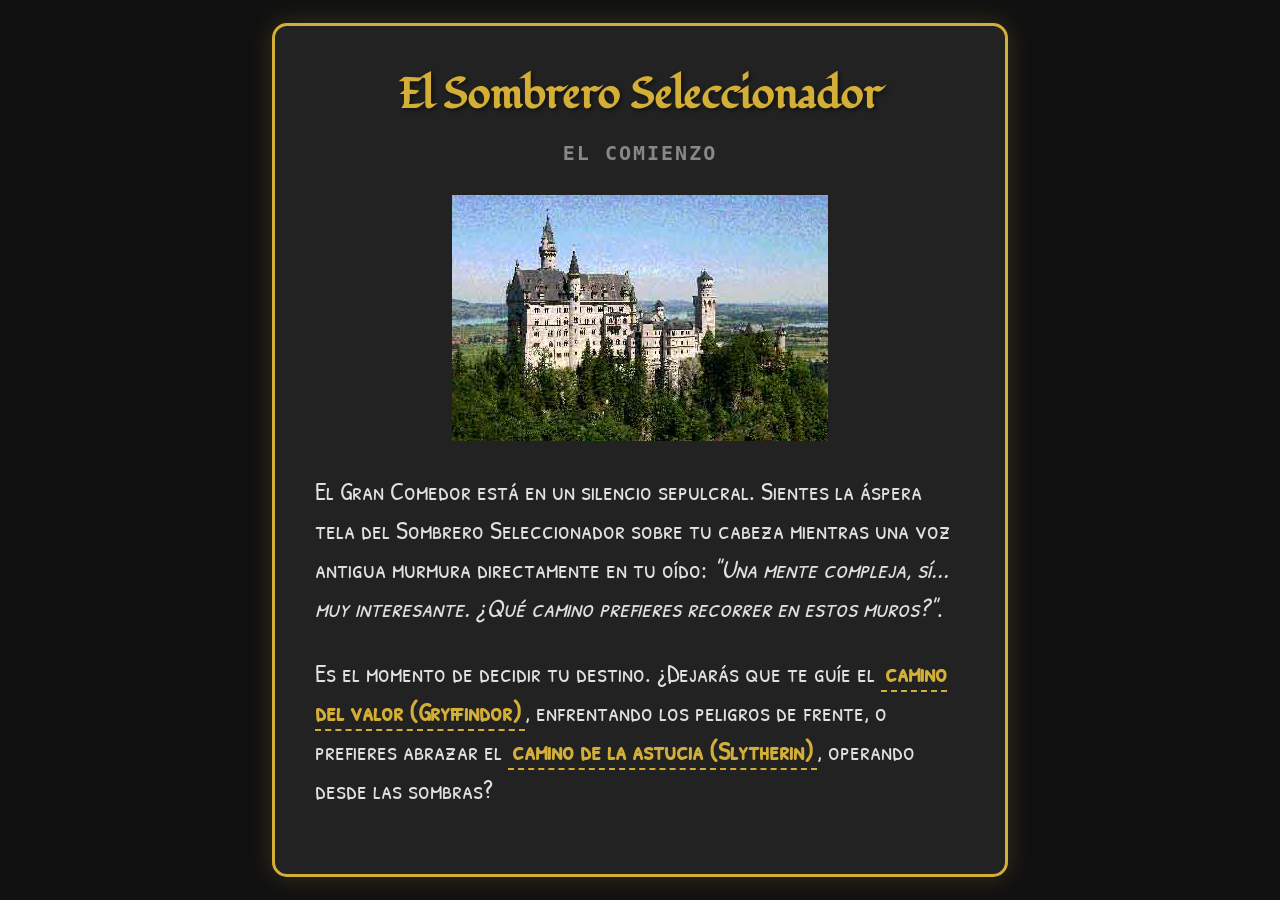
<file: index.html>
<!DOCTYPE html>
<html lang="es">
<head>
    <meta charset="UTF-8">
    <meta name="viewport" content="width=device-width, initial-scale=1.0">
    <title>Sombrero seleccionador</title>
    
    <link rel="preconnect" href="https://fonts.googleapis.com">
    <link rel="preconnect" href="https://fonts.gstatic.com" crossorigin>
    <link href="https://fonts.googleapis.com/css2?family=Fondamento&family=Patrick+Hand+SC&family=Ubuntu+Mono&display=swap" rel="stylesheet">
    
    <link rel="stylesheet" href="style.css">
</head>
<body>

    <div id="game-container">
        <h1>El Sombrero Seleccionador</h1>
        <h2>El Comienzo</h2>
        
        <img src="imagen.jpg" alt="Castillo de Hogwarts" class="node-image">
        
        <p>El Gran Comedor está en un silencio sepulcral. Sientes la áspera tela del Sombrero Seleccionador sobre tu cabeza mientras una voz antigua murmura directamente en tu oído: <em>"Una mente compleja, sí... muy interesante. ¿Qué camino prefieres recorrer en estos muros?"</em>.</p>
        
        <p>Es el momento de decidir tu destino. ¿Dejarás que te guíe el <a href="dos.html">camino del valor (Gryffindor)</a>, enfrentando los peligros de frente, o prefieres abrazar el <a href="tres.html">camino de la astucia (Slytherin)</a>, operando desde las sombras?</p>
    </div>

</body>
</html>
</file>
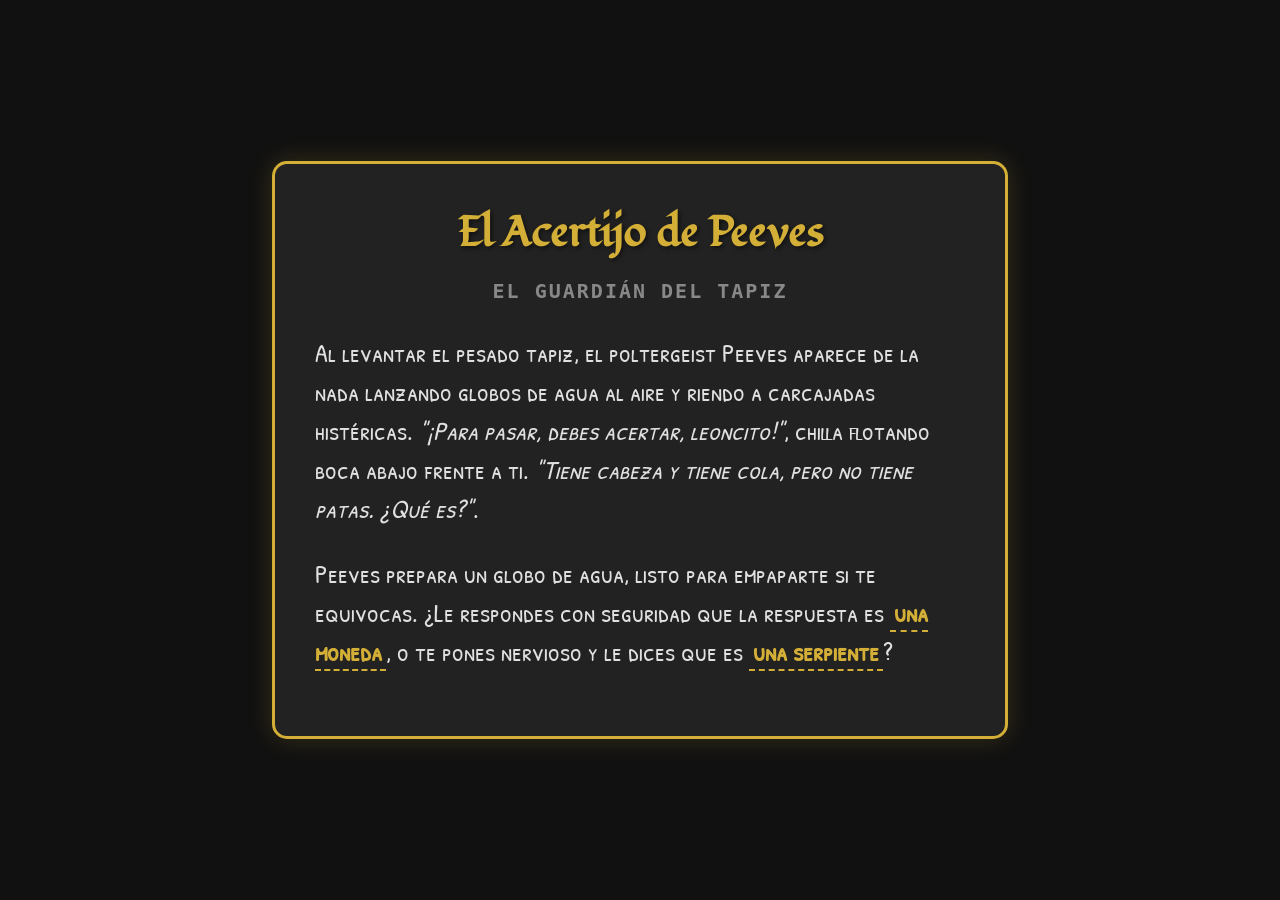
<file: cinco.html>
<!DOCTYPE html>
<html lang="es">
<head>
    <meta charset="UTF-8">
    <meta name="viewport" content="width=device-width, initial-scale=1.0">
    <title>Acertijo de Peeves</title>
    
    <link rel="preconnect" href="https://fonts.googleapis.com">
    <link rel="preconnect" href="https://fonts.gstatic.com" crossorigin>
    <link href="https://fonts.googleapis.com/css2?family=Fondamento&family=Patrick+Hand+SC&family=Ubuntu+Mono&display=swap" rel="stylesheet">
    
    
    <link rel="stylesheet" href="style.css">
</head>
<body>

    <div id="game-container">
        <h1>El Acertijo de Peeves</h1>
        <h2>El Guardián del Tapiz</h2>
        
        <p>Al levantar el pesado tapiz, el poltergeist Peeves aparece de la nada lanzando globos de agua al aire y riendo a carcajadas histéricas. <em>"¡Para pasar, debes acertar, leoncito!"</em>, chilla flotando boca abajo frente a ti. <em>"Tiene cabeza y tiene cola, pero no tiene patas. ¿Qué es?"</em>.</p>
        
        <p>Peeves prepara un globo de agua, listo para empaparte si te equivocas. ¿Le respondes con seguridad que la respuesta es <a href="siete.html">una moneda</a>, o te pones nervioso y le dices que es <a href="dos.html">una serpiente</a>?</p>
    </div>

</body>
</html>
</file>
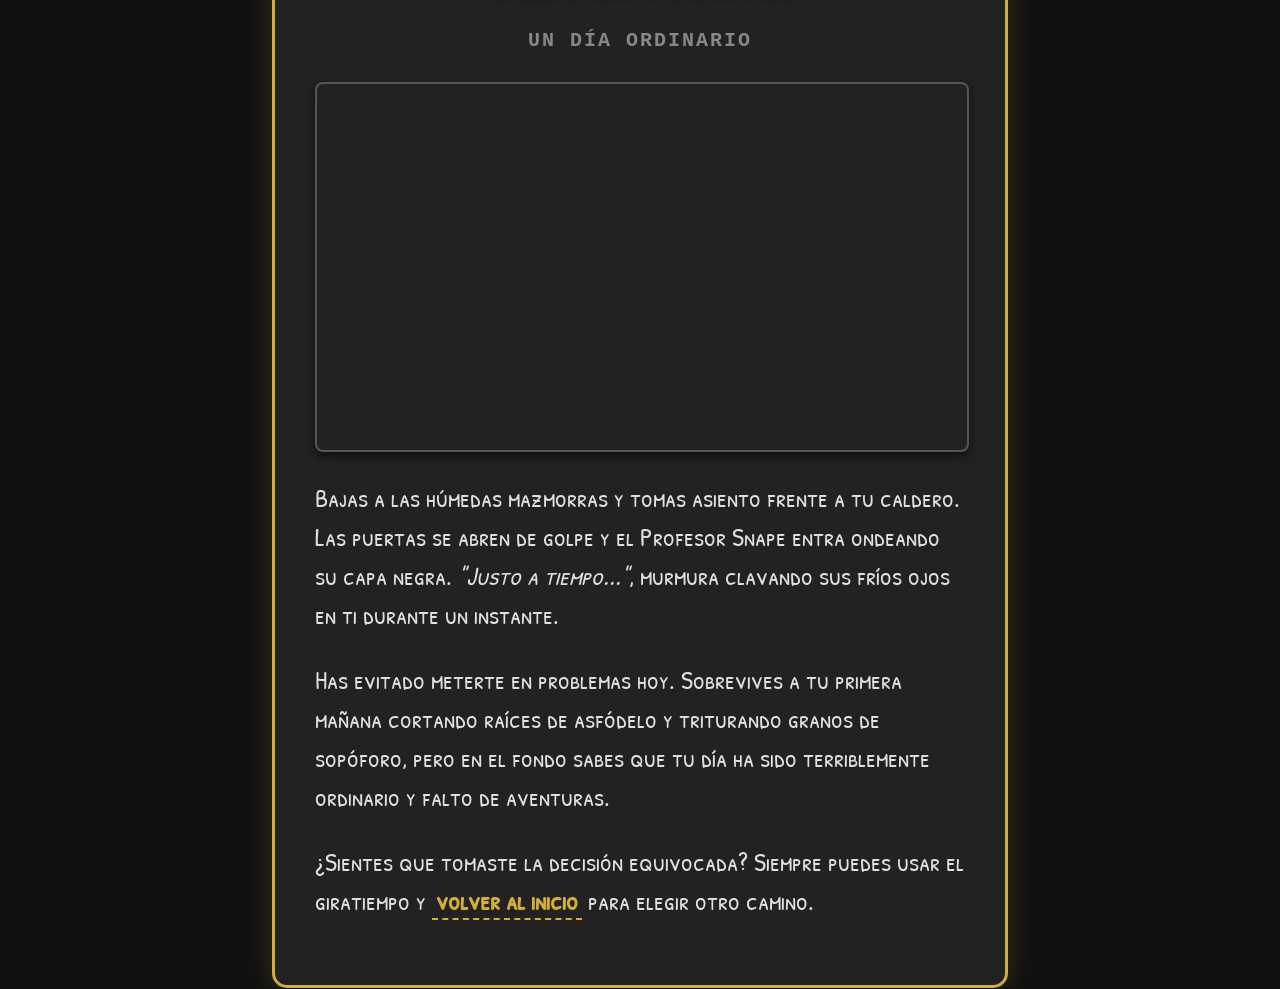
<file: cuatro.html>
<!DOCTYPE html>
<html lang="es">
<head>
    <meta charset="UTF-8">
    <meta name="viewport" content="width=device-width, initial-scale=1.0">
    <title>Pociones</title>
    <link rel="preconnect" href="https://fonts.googleapis.com">
    <link rel="preconnect" href="https://fonts.gstatic.com" crossorigin>
    <link href="https://fonts.googleapis.com/css2?family=Fondamento&family=Patrick+Hand+SC&family=Ubuntu+Mono&display=swap" rel="stylesheet">
    <link rel="stylesheet" href="style.css">
</head>
<body>

    <div id="game-container">
        <h1>Clase de Pociones</h1>
      <h2>Un día ordinario</h2>
        <div class="video-container">
           <iframe src="https://www.youtube.com/embed/uY319mbA-oI?si=KMX7icXoXAJdaCW0" title="YouTube video player" frameborder="0" allow="accelerometer; autoplay; clipboard-write; encrypted-media; gyroscope; picture-in-picture; web-share" referrerpolicy="strict-origin-when-cross-origin" allowfullscreen></iframe>
       </div>
        
        <p>Bajas a las húmedas mazmorras y tomas asiento frente a tu caldero. Las puertas se abren de golpe y el Profesor Snape entra ondeando su capa negra. <em>"Justo a tiempo..."</em>, murmura clavando sus fríos ojos en ti durante un instante.</p>
        
        <p>Has evitado meterte en problemas hoy. Sobrevives a tu primera mañana cortando raíces de asfódelo y triturando granos de sopóforo, pero en el fondo sabes que tu día ha sido terriblemente ordinario y falto de aventuras.</p>
        
        <p>¿Sientes que tomaste la decisión equivocada? Siempre puedes usar el giratiempo y <a href="index.html">volver al inicio</a> para elegir otro camino.</p>
    </div>

</body>
</html>
</file>
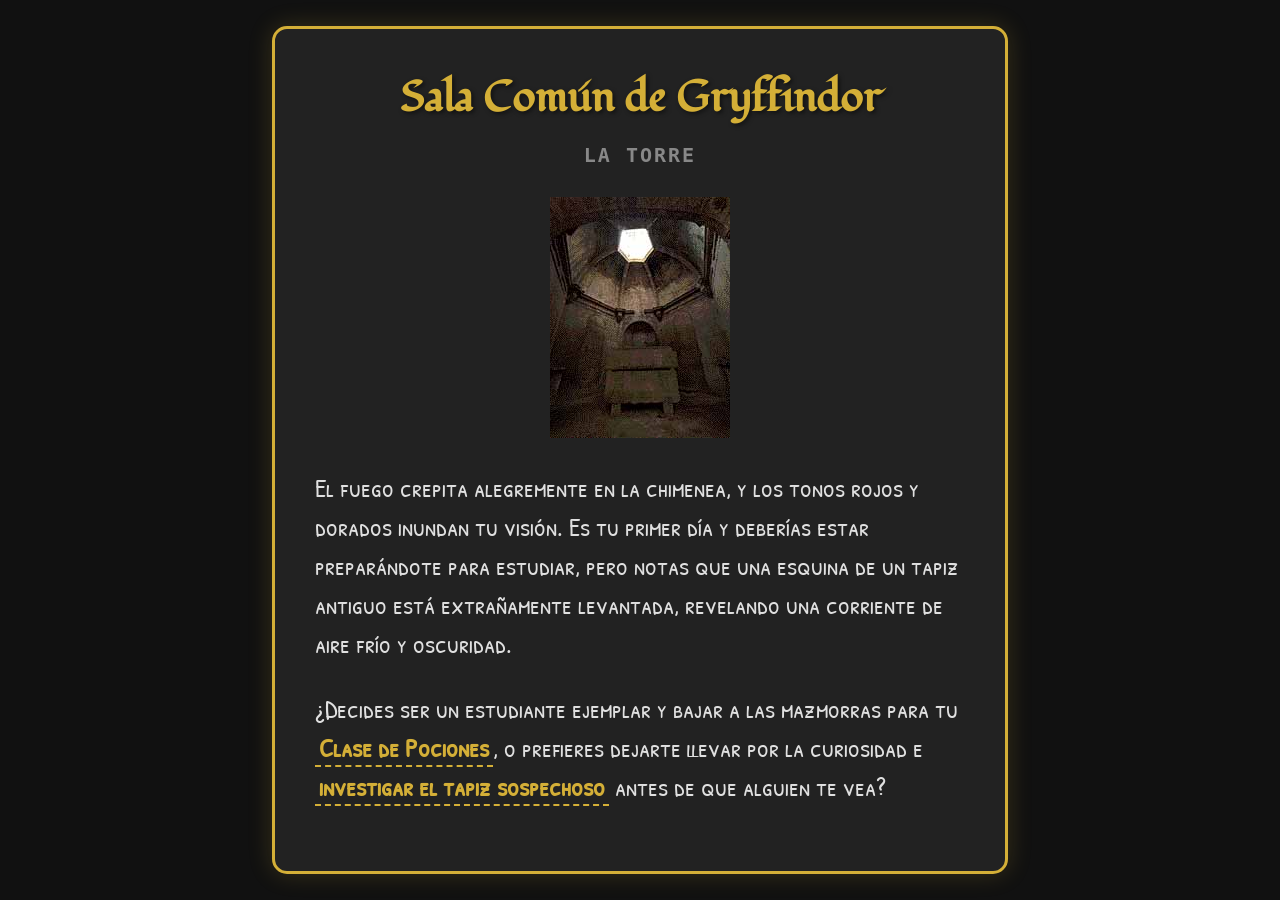
<file: dos.html>
<!DOCTYPE html>
<html lang="es">
<head>
    <meta charset="UTF-8">
    <meta name="viewport" content="width=device-width, initial-scale=1.0">
    <title>Gryffindor</title>
    
    
    <link rel="preconnect" href="https://fonts.googleapis.com">
    <link rel="preconnect" href="https://fonts.gstatic.com" crossorigin>
    <link href="https://fonts.googleapis.com/css2?family=Fondamento&family=Patrick+Hand+SC&family=Ubuntu+Mono&display=swap" rel="stylesheet">
    
    <link rel="stylesheet" href="style.css">
</head>
<body>

    <div id="game-container">
        <h1>Sala Común de Gryffindor</h1>
        <h2>La Torre</h2>
        
        <img src="imagenuno.jpg" alt="Sala Común de Gryffindor" class="node-image">
        
        <p>El fuego crepita alegremente en la chimenea, y los tonos rojos y dorados inundan tu visión. Es tu primer día y deberías estar preparándote para estudiar, pero notas que una esquina de un tapiz antiguo está extrañamente levantada, revelando una corriente de aire frío y oscuridad.</p>
        
        <p>¿Decides ser un estudiante ejemplar y bajar a las mazmorras para tu <a href="cuatro.html">Clase de Pociones</a>, o prefieres dejarte llevar por la curiosidad e <a href="cinco.html">investigar el tapiz sospechoso</a> antes de que alguien te vea?</p>
    </div>

</body>
</html>
</file>
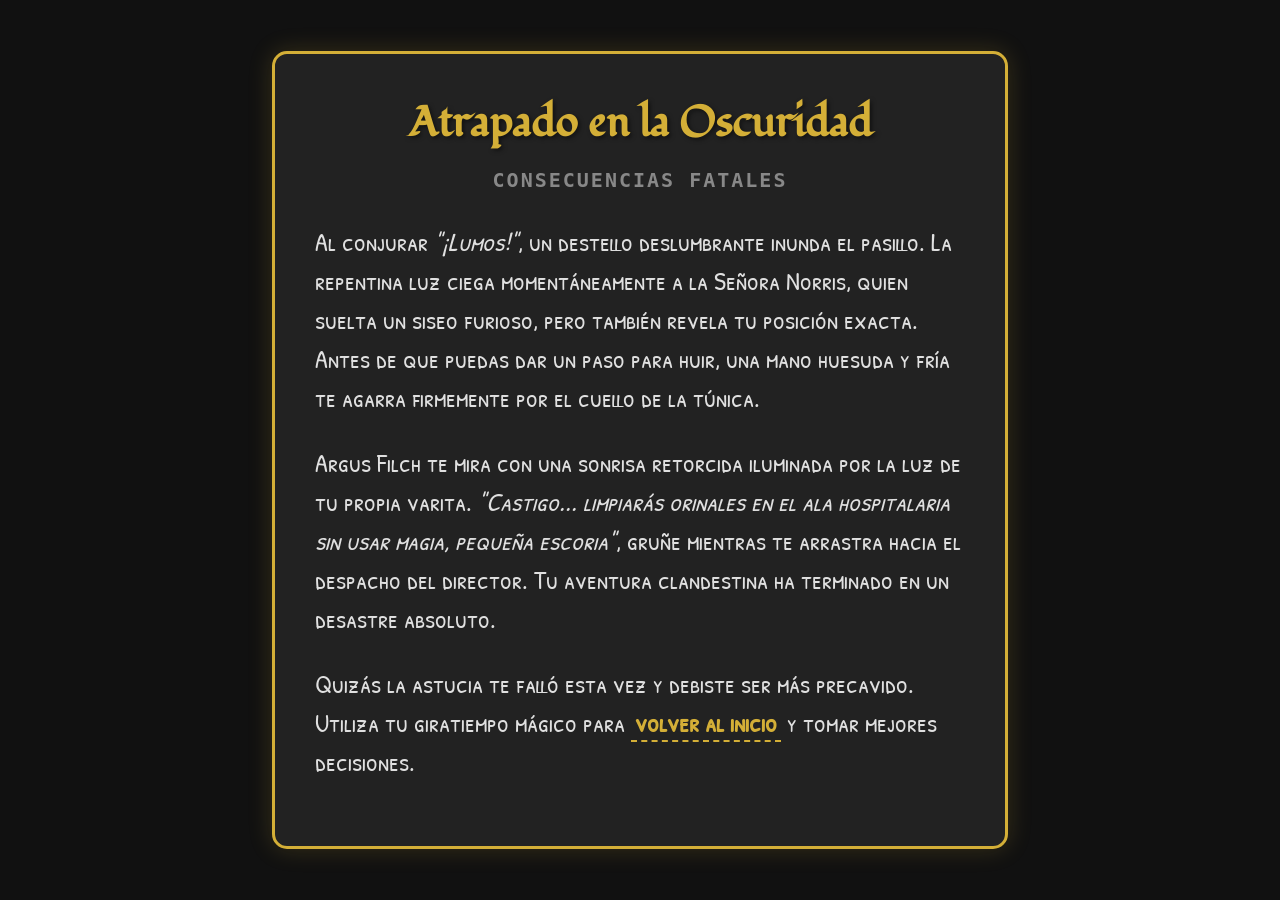
<file: ocho.html>
<!DOCTYPE html>
<html lang="es">
<head>
    <meta charset="UTF-8">
    <meta name="viewport" content="width=device-width, initial-scale=1.0">
    <title>Castigo</title>
    
    <link rel="preconnect" href="https://fonts.googleapis.com">
    <link rel="preconnect" href="https://fonts.gstatic.com" crossorigin>
    <link href="https://fonts.googleapis.com/css2?family=Fondamento&family=Patrick+Hand+SC&family=Ubuntu+Mono&display=swap" rel="stylesheet">
    <link rel="stylesheet" href="style.css">
</head>
<body>

    <div id="game-container">
        <h1>Atrapado en la Oscuridad</h1>
        <h2>Consecuencias fatales</h2>
      <p>Al conjurar <em>"¡Lumos!"</em>, un destello deslumbrante inunda el pasillo. La repentina luz ciega momentáneamente a la Señora Norris, quien suelta un siseo furioso, pero también revela tu posición exacta. Antes de que puedas dar un paso para huir, una mano huesuda y fría te agarra firmemente por el cuello de la túnica.</p>
        
        <p>Argus Filch te mira con una sonrisa retorcida iluminada por la luz de tu propia varita. <em>"Castigo... limpiarás orinales en el ala hospitalaria sin usar magia, pequeña escoria"</em>, gruñe mientras te arrastra hacia el despacho del director. Tu aventura clandestina ha terminado en un desastre absoluto.</p>
        
        <p>Quizás la astucia te falló esta vez y debiste ser más precavido. Utiliza tu giratiempo mágico para <a href="index.html">volver al inicio</a> y tomar mejores decisiones.</p>
    </div>

</body>
</html>
</file>
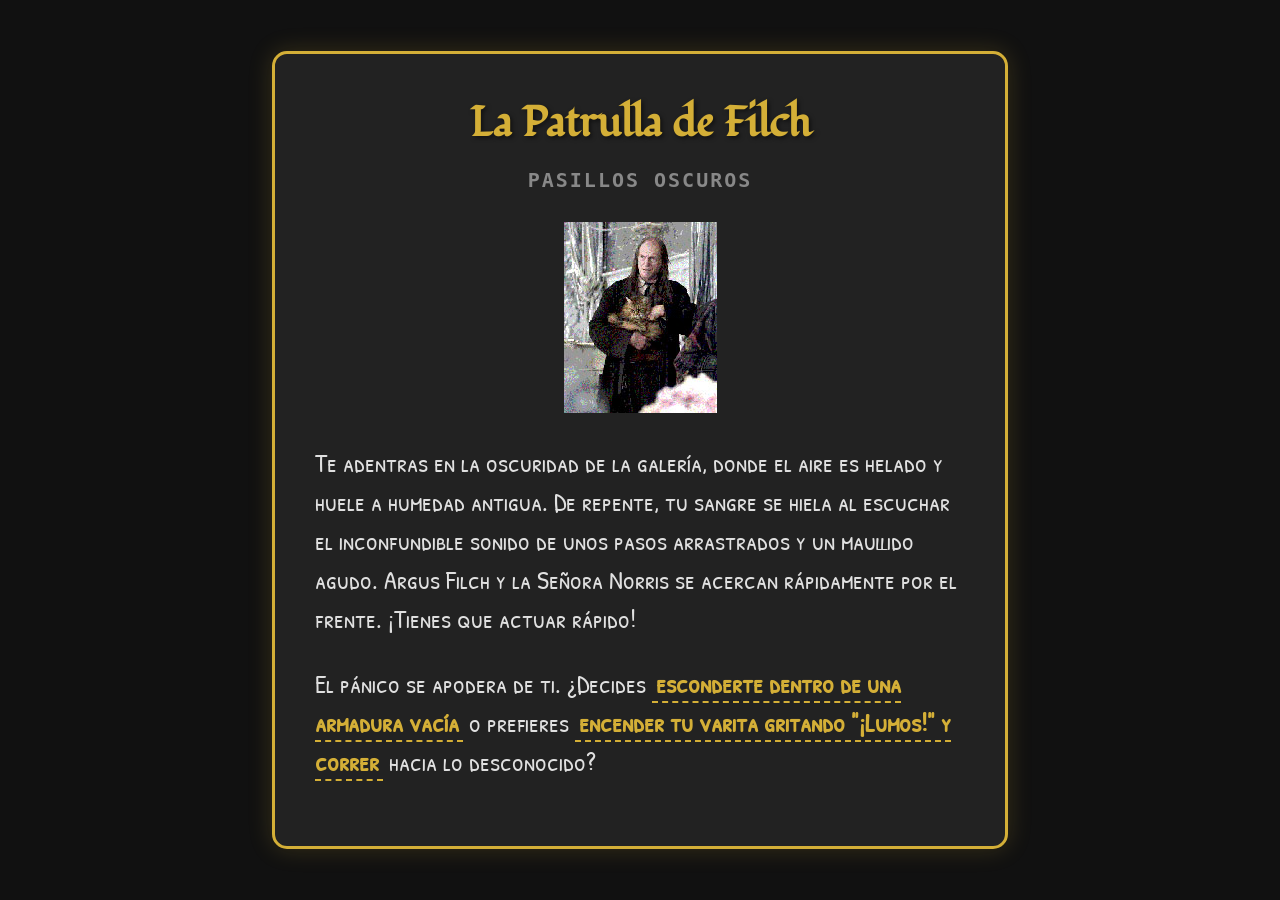
<file: seis.html>
<!DOCTYPE html>
<html lang="es">
<head>
    <meta charset="UTF-8">
    <meta name="viewport" content="width=device-width, initial-scale=1.0">
    <title>Patrulla de Filch</title>
    
    <!-- Importación de las tipografías desde Google Fonts -->
    <link rel="preconnect" href="https://fonts.googleapis.com">
    <link rel="preconnect" href="https://fonts.gstatic.com" crossorigin>
    <link href="https://fonts.googleapis.com/css2?family=Fondamento&family=Patrick+Hand+SC&family=Ubuntu+Mono&display=swap" rel="stylesheet">
    
    <!-- Enlace a la hoja de estilos externa -->
    <link rel="stylesheet" href="style.css">
</head>
<body>

    <div id="game-container">
        <h1>La Patrulla de Filch</h1>
        <h2>Pasillos Oscuros</h2>
        
  <img src="imagendos.jpg" alt="Filch y la Señora Norris" class="node-image">
        
        <p>Te adentras en la oscuridad de la galería, donde el aire es helado y huele a humedad antigua. De repente, tu sangre se hiela al escuchar el inconfundible sonido de unos pasos arrastrados y un maullido agudo. Argus Filch y la Señora Norris se acercan rápidamente por el frente. ¡Tienes que actuar rápido!</p>
        
        <p>El pánico se apodera de ti. ¿Decides <a href="tres.html">esconderte dentro de una armadura vacía</a> o prefieres <a href="ocho.html">encender tu varita gritando "¡Lumos!" y correr</a> hacia lo desconocido?</p>
    </div>

</body>
</html>
</file>
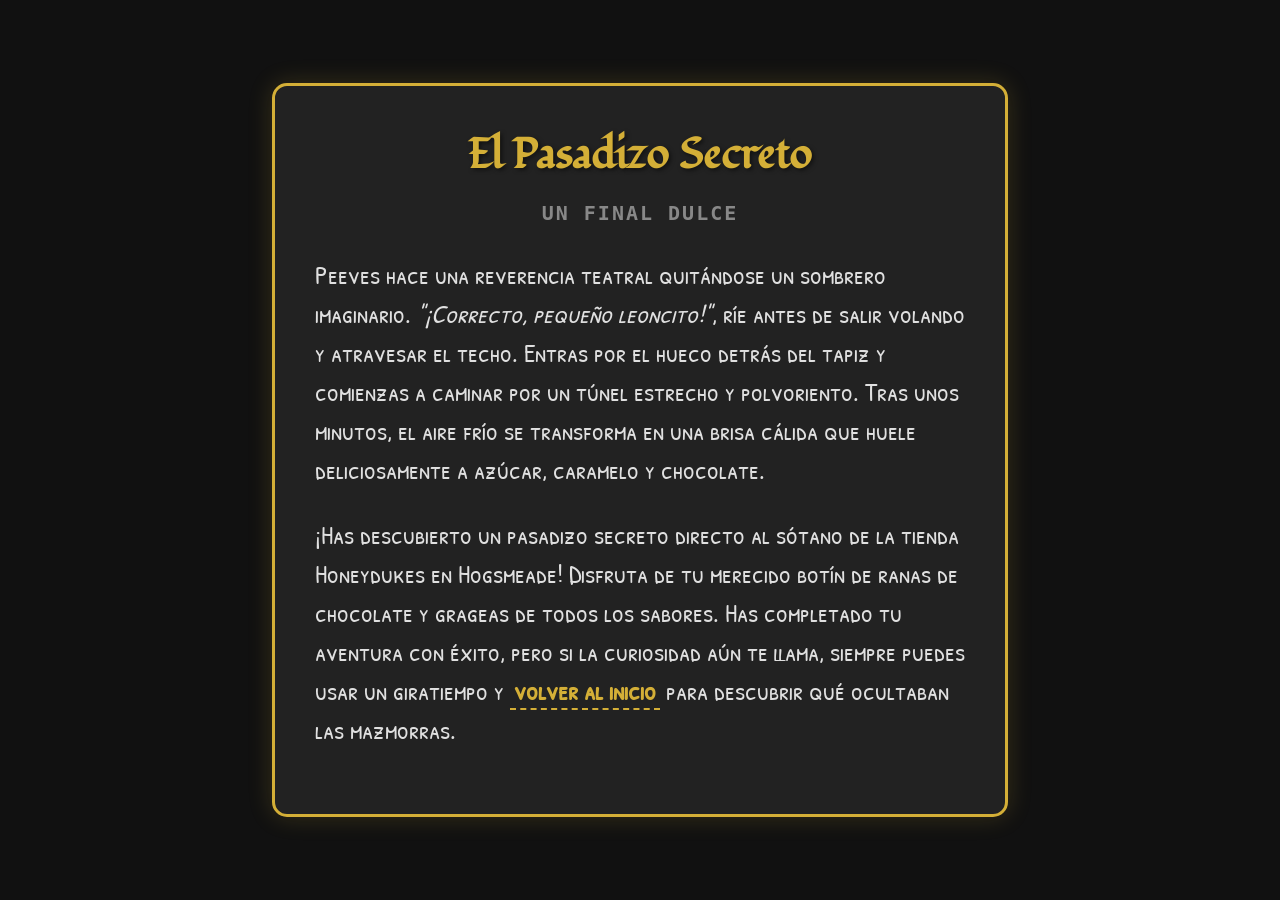
<file: siete.html>
<!DOCTYPE html>
<html lang="es">
<head>
    <meta charset="UTF-8">
    <meta name="viewport" content="width=device-width, initial-scale=1.0">
    <title>Pasadizo Secreto</title>
    <link rel="preconnect" href="https://fonts.googleapis.com">
    <link rel="preconnect" href="https://fonts.gstatic.com" crossorigin>
    <link href="https://fonts.googleapis.com/css2?family=Fondamento&family=Patrick+Hand+SC&family=Ubuntu+Mono&display=swap" rel="stylesheet"> 
   <link rel="stylesheet" href="style.css">
</head>
<body>

    <div id="game-container">
        <h1>El Pasadizo Secreto</h1>
        <h2>Un final dulce</h2> 
        <p>Peeves hace una reverencia teatral quitándose un sombrero imaginario. <em>"¡Correcto, pequeño leoncito!"</em>, ríe antes de salir volando y atravesar el techo. Entras por el hueco detrás del tapiz y comienzas a caminar por un túnel estrecho y polvoriento. Tras unos minutos, el aire frío se transforma en una brisa cálida que huele deliciosamente a azúcar, caramelo y chocolate.</p>
        
        <p>¡Has descubierto un pasadizo secreto directo al sótano de la tienda Honeydukes en Hogsmeade! Disfruta de tu merecido botín de ranas de chocolate y grageas de todos los sabores. Has completado tu aventura con éxito, pero si la curiosidad aún te llama, siempre puedes usar un giratiempo y <a href="index.html">volver al inicio</a> para descubrir qué ocultaban las mazmorras.</p>
    </div>

</body>
</html>
</file>
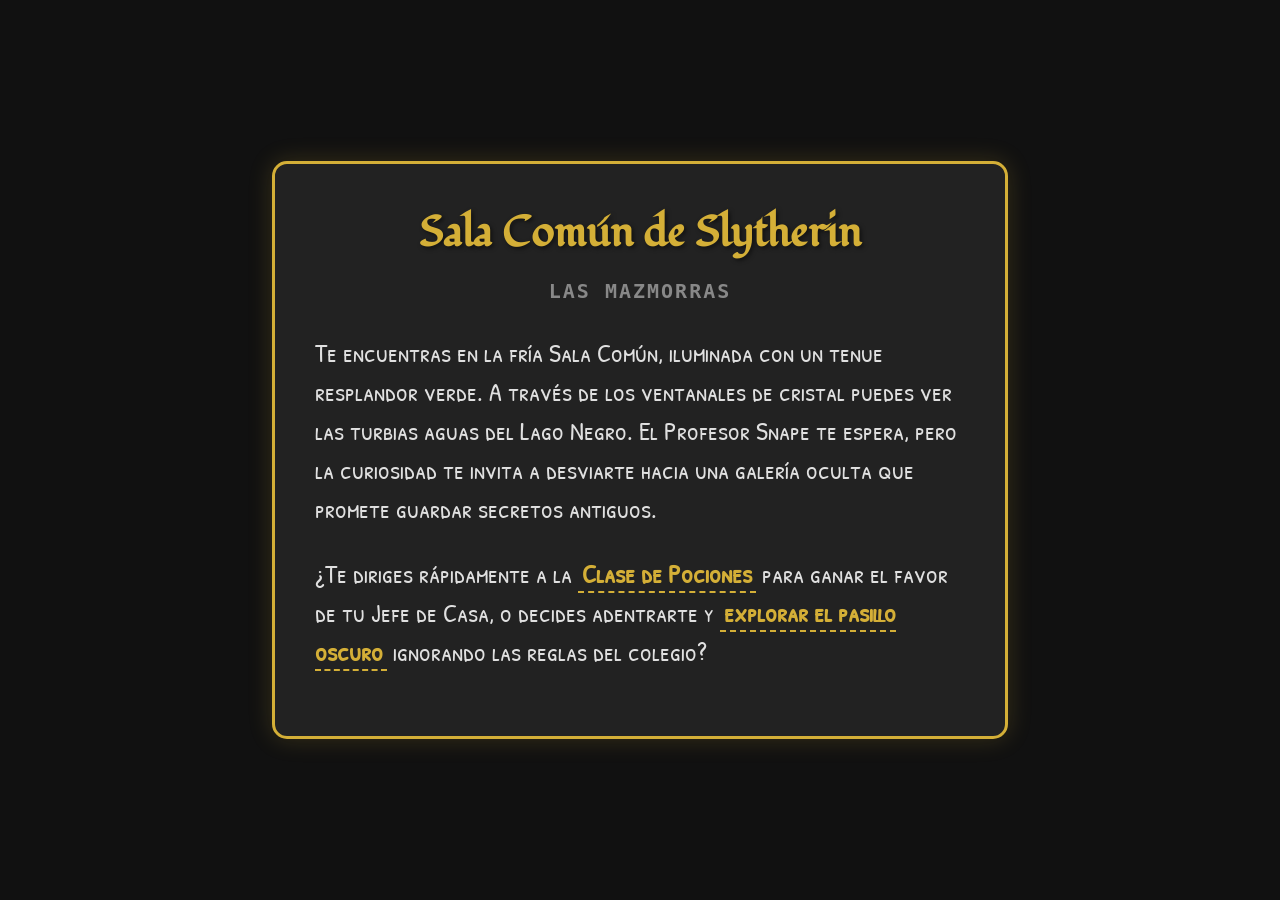
<file: tres.html>
<!DOCTYPE html>
<html lang="es">
<head>
    <meta charset="UTF-8">
    <meta name="viewport" content="width=device-width, initial-scale=1.0">
    <title>Slytherin</title>
    
    
    <link rel="preconnect" href="https://fonts.googleapis.com">
    <link rel="preconnect" href="https://fonts.gstatic.com" crossorigin>
    <link href="https://fonts.googleapis.com/css2?family=Fondamento&family=Patrick+Hand+SC&family=Ubuntu+Mono&display=swap" rel="stylesheet">
    <link rel="stylesheet" href="style.css">
</head>
<body>

    <div id="game-container">
        <h1>Sala Común de Slytherin</h1>
        <h2>Las Mazmorras</h2>
        
        <p>Te encuentras en la fría Sala Común, iluminada con un tenue resplandor verde. A través de los ventanales de cristal puedes ver las turbias aguas del Lago Negro. El Profesor Snape te espera, pero la curiosidad te invita a desviarte hacia una galería oculta que promete guardar secretos antiguos.</p>
        
        <p>¿Te diriges rápidamente a la <a href="cuatro.html">Clase de Pociones</a> para ganar el favor de tu Jefe de Casa, o decides adentrarte y <a href="seis.html">explorar el pasillo oscuro</a> ignorando las reglas del colegio?</p>
    </div>

</body>
</html>
</file>
<file: style.css>
body {
    background-color: #111111;
    color: #e0e0e0;
    display: flex;
    justify-content: center;
    align-items: center;
    height: 100vh;
    margin: 0;
    text-align: center;
}


#game-container {
    background-color: #222222;
    padding: 40px;
    border: 3px solid #d4af37; 
    border-radius: 15px;
    max-width: 650px;
    box-shadow: 0 0 25px rgba(212, 175, 55, 0.2);
}


h1 {
    font-family: 'Fondamento', cursive;
    font-size: 42px;
    margin-bottom: 5px;
    margin-top: 0;
    color: #d4af37;
    text-shadow: 2px 2px 4px rgba(0,0,0,0.5);
}


h2 {
    font-family: 'Ubuntu Mono', monospace;
    font-size: 20px;
    margin-bottom: 30px;
    color: #888888;
    letter-spacing: 2px;
    text-transform: uppercase;
}


p {
    font-family: 'Patrick Hand SC', cursive;
    font-size: 26px; 
    line-height: 1.5;
    margin-bottom: 25px;
    text-align: left;
}


a {
    color: #d4af37; 
    text-decoration: none;
    font-weight: bold;
    border-bottom: 2px dashed #d4af37;
    padding: 0 4px;
    transition: all 0.3s ease;
}

a:hover {
    background-color: #d4af37;
    color: #111111;
    border-bottom: 2px solid #d4af37;
    border-radius: 4px;
}
.video-container {
    position: relative;
    width: 100%;
    padding-bottom: 56.25%;
    height: 0;
    margin-bottom: 25px;
    border: 2px solid #555;
    border-radius: 8px;
    overflow: hidden;
    box-shadow: 0 4px 10px rgba(0, 0, 0, 0.6);
}

.video-container iframe {
    position: absolute;
    top: 0;
    left: 0;
    width: 100%;
    height: 100%;
    border: none;
}
</file>
